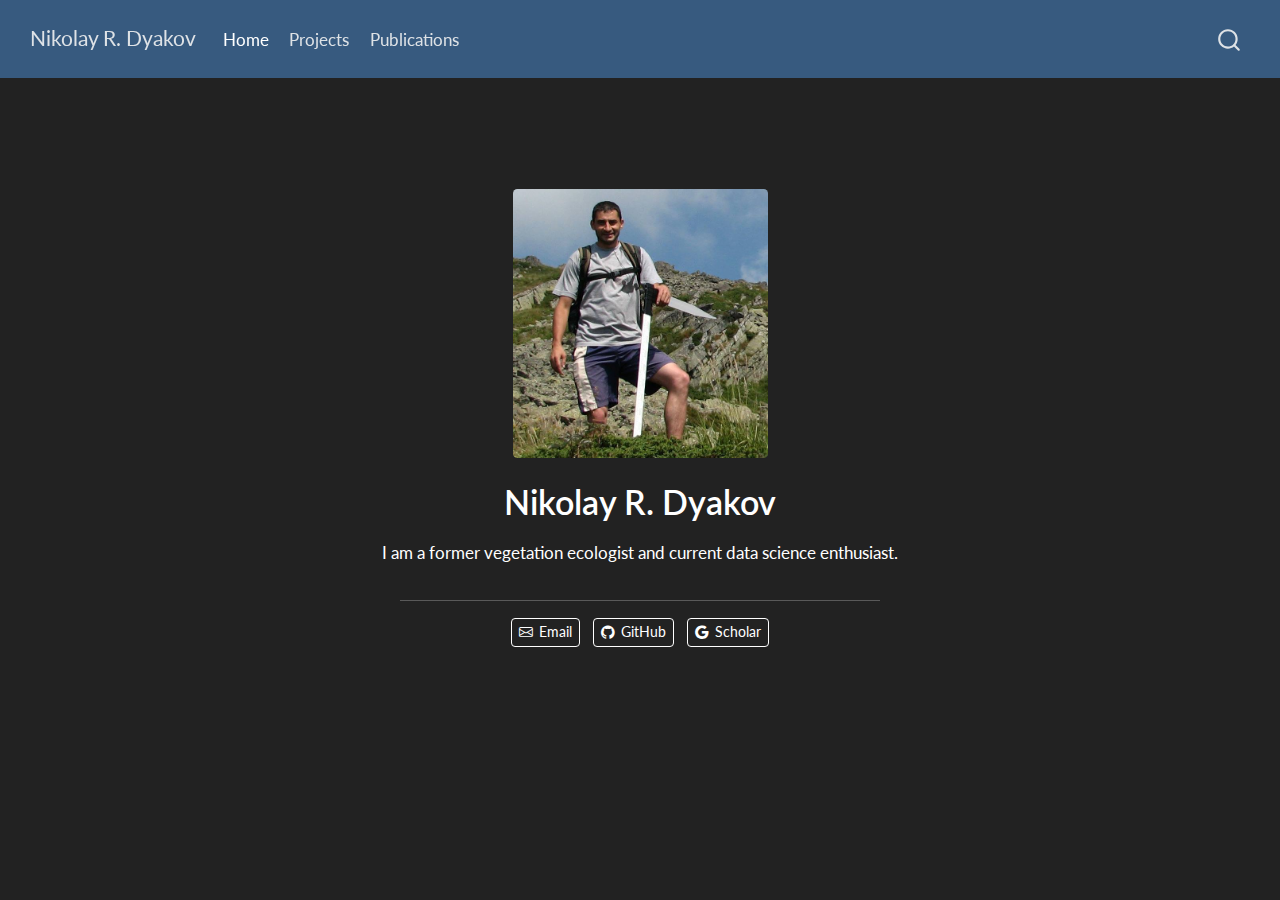
<file: docs/index.html>
<!DOCTYPE html>
<html xmlns="http://www.w3.org/1999/xhtml" lang="en" xml:lang="en"><head>

<meta charset="utf-8">
<meta name="generator" content="quarto-1.5.57">

<meta name="viewport" content="width=device-width, initial-scale=1.0, user-scalable=yes">


<title>Nikolay R. Dyakov</title>
<style>
code{white-space: pre-wrap;}
span.smallcaps{font-variant: small-caps;}
div.columns{display: flex; gap: min(4vw, 1.5em);}
div.column{flex: auto; overflow-x: auto;}
div.hanging-indent{margin-left: 1.5em; text-indent: -1.5em;}
ul.task-list{list-style: none;}
ul.task-list li input[type="checkbox"] {
  width: 0.8em;
  margin: 0 0.8em 0.2em -1em; /* quarto-specific, see https://github.com/quarto-dev/quarto-cli/issues/4556 */ 
  vertical-align: middle;
}
</style>


<script src="site_libs/quarto-nav/quarto-nav.js"></script>
<script src="site_libs/quarto-nav/headroom.min.js"></script>
<script src="site_libs/clipboard/clipboard.min.js"></script>
<script src="site_libs/quarto-search/autocomplete.umd.js"></script>
<script src="site_libs/quarto-search/fuse.min.js"></script>
<script src="site_libs/quarto-search/quarto-search.js"></script>
<meta name="quarto:offset" content="./">
<script src="site_libs/quarto-html/quarto.js"></script>
<script src="site_libs/quarto-html/popper.min.js"></script>
<script src="site_libs/quarto-html/tippy.umd.min.js"></script>
<link href="site_libs/quarto-html/tippy.css" rel="stylesheet">
<link href="site_libs/quarto-html/quarto-syntax-highlighting-dark.css" rel="stylesheet" id="quarto-text-highlighting-styles">
<script src="site_libs/bootstrap/bootstrap.min.js"></script>
<link href="site_libs/bootstrap/bootstrap-icons.css" rel="stylesheet">
<link href="site_libs/bootstrap/bootstrap.min.css" rel="stylesheet" id="quarto-bootstrap" data-mode="dark">
<script id="quarto-search-options" type="application/json">{
  "location": "navbar",
  "copy-button": false,
  "collapse-after": 3,
  "panel-placement": "end",
  "type": "overlay",
  "limit": 50,
  "keyboard-shortcut": [
    "f",
    "/",
    "s"
  ],
  "show-item-context": false,
  "language": {
    "search-no-results-text": "No results",
    "search-matching-documents-text": "matching documents",
    "search-copy-link-title": "Copy link to search",
    "search-hide-matches-text": "Hide additional matches",
    "search-more-match-text": "more match in this document",
    "search-more-matches-text": "more matches in this document",
    "search-clear-button-title": "Clear",
    "search-text-placeholder": "",
    "search-detached-cancel-button-title": "Cancel",
    "search-submit-button-title": "Submit",
    "search-label": "Search"
  }
}</script>


<link rel="stylesheet" href="styles.css">
</head>

<body class="nav-fixed fullcontent">

<div id="quarto-search-results"></div>
  <header id="quarto-header" class="headroom fixed-top">
    <nav class="navbar navbar-expand-lg " data-bs-theme="dark">
      <div class="navbar-container container-fluid">
      <div class="navbar-brand-container mx-auto">
    <a class="navbar-brand" href="./index.html">
    <span class="navbar-title">Nikolay R. Dyakov</span>
    </a>
  </div>
            <div id="quarto-search" class="" title="Search"></div>
          <button class="navbar-toggler" type="button" data-bs-toggle="collapse" data-bs-target="#navbarCollapse" aria-controls="navbarCollapse" role="menu" aria-expanded="false" aria-label="Toggle navigation" onclick="if (window.quartoToggleHeadroom) { window.quartoToggleHeadroom(); }">
  <span class="navbar-toggler-icon"></span>
</button>
          <div class="collapse navbar-collapse" id="navbarCollapse">
            <ul class="navbar-nav navbar-nav-scroll me-auto">
  <li class="nav-item">
    <a class="nav-link active" href="./index.html" aria-current="page"> 
<span class="menu-text">Home</span></a>
  </li>  
  <li class="nav-item">
    <a class="nav-link" href="./projects.html"> 
<span class="menu-text">Projects</span></a>
  </li>  
  <li class="nav-item">
    <a class="nav-link" href="./publications.html"> 
<span class="menu-text">Publications</span></a>
  </li>  
</ul>
          </div> <!-- /navcollapse -->
            <div class="quarto-navbar-tools">
</div>
      </div> <!-- /container-fluid -->
    </nav>
</header>
<!-- content -->
<div id="quarto-content" class="quarto-container page-columns page-rows-contents page-layout-article page-navbar">
<!-- sidebar -->
<!-- margin-sidebar -->
    
<!-- main -->
<main class="content" id="quarto-document-content">




<div class="quarto-about-jolla">
  <img src="nick_pic.jpg" class="about-image
  rounded " style="width: 15em;">
 <header id="title-block-header" class="quarto-title-block default">
<div class="quarto-title">
<h1 class="title">Nikolay R. Dyakov</h1>
</div>
<div class="quarto-title-meta">
  </div>
</header><div id="nick-heading">
<p>I am a former vegetation ecologist and current data science enthusiast.</p>
</div> 
  <hr class="about-sep">
   <div class="about-links">
  <a href="mailto:nickydyakov@gmail.com" class="about-link" rel="" target="">
    <i class="bi bi-envelope"></i>
     <span class="about-link-text">Email</span>
  </a>
  <a href="https://github.com/NickyDy" class="about-link" rel="" target="">
    <i class="bi bi-github"></i>
     <span class="about-link-text">GitHub</span>
  </a>
  <a href="https://scholar.google.bg/citations?user=baM9fDcAAAAJ&amp;hl=en" class="about-link" rel="" target="">
    <i class="bi bi-google"></i>
     <span class="about-link-text">Scholar</span>
  </a>
</div>
</div>





</main> <!-- /main -->
<script id="quarto-html-after-body" type="application/javascript">
window.document.addEventListener("DOMContentLoaded", function (event) {
  const toggleBodyColorMode = (bsSheetEl) => {
    const mode = bsSheetEl.getAttribute("data-mode");
    const bodyEl = window.document.querySelector("body");
    if (mode === "dark") {
      bodyEl.classList.add("quarto-dark");
      bodyEl.classList.remove("quarto-light");
    } else {
      bodyEl.classList.add("quarto-light");
      bodyEl.classList.remove("quarto-dark");
    }
  }
  const toggleBodyColorPrimary = () => {
    const bsSheetEl = window.document.querySelector("link#quarto-bootstrap");
    if (bsSheetEl) {
      toggleBodyColorMode(bsSheetEl);
    }
  }
  toggleBodyColorPrimary();  
  const isCodeAnnotation = (el) => {
    for (const clz of el.classList) {
      if (clz.startsWith('code-annotation-')) {                     
        return true;
      }
    }
    return false;
  }
  const onCopySuccess = function(e) {
    // button target
    const button = e.trigger;
    // don't keep focus
    button.blur();
    // flash "checked"
    button.classList.add('code-copy-button-checked');
    var currentTitle = button.getAttribute("title");
    button.setAttribute("title", "Copied!");
    let tooltip;
    if (window.bootstrap) {
      button.setAttribute("data-bs-toggle", "tooltip");
      button.setAttribute("data-bs-placement", "left");
      button.setAttribute("data-bs-title", "Copied!");
      tooltip = new bootstrap.Tooltip(button, 
        { trigger: "manual", 
          customClass: "code-copy-button-tooltip",
          offset: [0, -8]});
      tooltip.show();    
    }
    setTimeout(function() {
      if (tooltip) {
        tooltip.hide();
        button.removeAttribute("data-bs-title");
        button.removeAttribute("data-bs-toggle");
        button.removeAttribute("data-bs-placement");
      }
      button.setAttribute("title", currentTitle);
      button.classList.remove('code-copy-button-checked');
    }, 1000);
    // clear code selection
    e.clearSelection();
  }
  const getTextToCopy = function(trigger) {
      const codeEl = trigger.previousElementSibling.cloneNode(true);
      for (const childEl of codeEl.children) {
        if (isCodeAnnotation(childEl)) {
          childEl.remove();
        }
      }
      return codeEl.innerText;
  }
  const clipboard = new window.ClipboardJS('.code-copy-button:not([data-in-quarto-modal])', {
    text: getTextToCopy
  });
  clipboard.on('success', onCopySuccess);
  if (window.document.getElementById('quarto-embedded-source-code-modal')) {
    // For code content inside modals, clipBoardJS needs to be initialized with a container option
    // TODO: Check when it could be a function (https://github.com/zenorocha/clipboard.js/issues/860)
    const clipboardModal = new window.ClipboardJS('.code-copy-button[data-in-quarto-modal]', {
      text: getTextToCopy,
      container: window.document.getElementById('quarto-embedded-source-code-modal')
    });
    clipboardModal.on('success', onCopySuccess);
  }
    var localhostRegex = new RegExp(/^(?:http|https):\/\/localhost\:?[0-9]*\//);
    var mailtoRegex = new RegExp(/^mailto:/);
      var filterRegex = new RegExp('/' + window.location.host + '/');
    var isInternal = (href) => {
        return filterRegex.test(href) || localhostRegex.test(href) || mailtoRegex.test(href);
    }
    // Inspect non-navigation links and adorn them if external
 	var links = window.document.querySelectorAll('a[href]:not(.nav-link):not(.navbar-brand):not(.toc-action):not(.sidebar-link):not(.sidebar-item-toggle):not(.pagination-link):not(.no-external):not([aria-hidden]):not(.dropdown-item):not(.quarto-navigation-tool):not(.about-link)');
    for (var i=0; i<links.length; i++) {
      const link = links[i];
      if (!isInternal(link.href)) {
        // undo the damage that might have been done by quarto-nav.js in the case of
        // links that we want to consider external
        if (link.dataset.originalHref !== undefined) {
          link.href = link.dataset.originalHref;
        }
      }
    }
  function tippyHover(el, contentFn, onTriggerFn, onUntriggerFn) {
    const config = {
      allowHTML: true,
      maxWidth: 500,
      delay: 100,
      arrow: false,
      appendTo: function(el) {
          return el.parentElement;
      },
      interactive: true,
      interactiveBorder: 10,
      theme: 'quarto',
      placement: 'bottom-start',
    };
    if (contentFn) {
      config.content = contentFn;
    }
    if (onTriggerFn) {
      config.onTrigger = onTriggerFn;
    }
    if (onUntriggerFn) {
      config.onUntrigger = onUntriggerFn;
    }
    window.tippy(el, config); 
  }
  const noterefs = window.document.querySelectorAll('a[role="doc-noteref"]');
  for (var i=0; i<noterefs.length; i++) {
    const ref = noterefs[i];
    tippyHover(ref, function() {
      // use id or data attribute instead here
      let href = ref.getAttribute('data-footnote-href') || ref.getAttribute('href');
      try { href = new URL(href).hash; } catch {}
      const id = href.replace(/^#\/?/, "");
      const note = window.document.getElementById(id);
      if (note) {
        return note.innerHTML;
      } else {
        return "";
      }
    });
  }
  const xrefs = window.document.querySelectorAll('a.quarto-xref');
  const processXRef = (id, note) => {
    // Strip column container classes
    const stripColumnClz = (el) => {
      el.classList.remove("page-full", "page-columns");
      if (el.children) {
        for (const child of el.children) {
          stripColumnClz(child);
        }
      }
    }
    stripColumnClz(note)
    if (id === null || id.startsWith('sec-')) {
      // Special case sections, only their first couple elements
      const container = document.createElement("div");
      if (note.children && note.children.length > 2) {
        container.appendChild(note.children[0].cloneNode(true));
        for (let i = 1; i < note.children.length; i++) {
          const child = note.children[i];
          if (child.tagName === "P" && child.innerText === "") {
            continue;
          } else {
            container.appendChild(child.cloneNode(true));
            break;
          }
        }
        if (window.Quarto?.typesetMath) {
          window.Quarto.typesetMath(container);
        }
        return container.innerHTML
      } else {
        if (window.Quarto?.typesetMath) {
          window.Quarto.typesetMath(note);
        }
        return note.innerHTML;
      }
    } else {
      // Remove any anchor links if they are present
      const anchorLink = note.querySelector('a.anchorjs-link');
      if (anchorLink) {
        anchorLink.remove();
      }
      if (window.Quarto?.typesetMath) {
        window.Quarto.typesetMath(note);
      }
      // TODO in 1.5, we should make sure this works without a callout special case
      if (note.classList.contains("callout")) {
        return note.outerHTML;
      } else {
        return note.innerHTML;
      }
    }
  }
  for (var i=0; i<xrefs.length; i++) {
    const xref = xrefs[i];
    tippyHover(xref, undefined, function(instance) {
      instance.disable();
      let url = xref.getAttribute('href');
      let hash = undefined; 
      if (url.startsWith('#')) {
        hash = url;
      } else {
        try { hash = new URL(url).hash; } catch {}
      }
      if (hash) {
        const id = hash.replace(/^#\/?/, "");
        const note = window.document.getElementById(id);
        if (note !== null) {
          try {
            const html = processXRef(id, note.cloneNode(true));
            instance.setContent(html);
          } finally {
            instance.enable();
            instance.show();
          }
        } else {
          // See if we can fetch this
          fetch(url.split('#')[0])
          .then(res => res.text())
          .then(html => {
            const parser = new DOMParser();
            const htmlDoc = parser.parseFromString(html, "text/html");
            const note = htmlDoc.getElementById(id);
            if (note !== null) {
              const html = processXRef(id, note);
              instance.setContent(html);
            } 
          }).finally(() => {
            instance.enable();
            instance.show();
          });
        }
      } else {
        // See if we can fetch a full url (with no hash to target)
        // This is a special case and we should probably do some content thinning / targeting
        fetch(url)
        .then(res => res.text())
        .then(html => {
          const parser = new DOMParser();
          const htmlDoc = parser.parseFromString(html, "text/html");
          const note = htmlDoc.querySelector('main.content');
          if (note !== null) {
            // This should only happen for chapter cross references
            // (since there is no id in the URL)
            // remove the first header
            if (note.children.length > 0 && note.children[0].tagName === "HEADER") {
              note.children[0].remove();
            }
            const html = processXRef(null, note);
            instance.setContent(html);
          } 
        }).finally(() => {
          instance.enable();
          instance.show();
        });
      }
    }, function(instance) {
    });
  }
      let selectedAnnoteEl;
      const selectorForAnnotation = ( cell, annotation) => {
        let cellAttr = 'data-code-cell="' + cell + '"';
        let lineAttr = 'data-code-annotation="' +  annotation + '"';
        const selector = 'span[' + cellAttr + '][' + lineAttr + ']';
        return selector;
      }
      const selectCodeLines = (annoteEl) => {
        const doc = window.document;
        const targetCell = annoteEl.getAttribute("data-target-cell");
        const targetAnnotation = annoteEl.getAttribute("data-target-annotation");
        const annoteSpan = window.document.querySelector(selectorForAnnotation(targetCell, targetAnnotation));
        const lines = annoteSpan.getAttribute("data-code-lines").split(",");
        const lineIds = lines.map((line) => {
          return targetCell + "-" + line;
        })
        let top = null;
        let height = null;
        let parent = null;
        if (lineIds.length > 0) {
            //compute the position of the single el (top and bottom and make a div)
            const el = window.document.getElementById(lineIds[0]);
            top = el.offsetTop;
            height = el.offsetHeight;
            parent = el.parentElement.parentElement;
          if (lineIds.length > 1) {
            const lastEl = window.document.getElementById(lineIds[lineIds.length - 1]);
            const bottom = lastEl.offsetTop + lastEl.offsetHeight;
            height = bottom - top;
          }
          if (top !== null && height !== null && parent !== null) {
            // cook up a div (if necessary) and position it 
            let div = window.document.getElementById("code-annotation-line-highlight");
            if (div === null) {
              div = window.document.createElement("div");
              div.setAttribute("id", "code-annotation-line-highlight");
              div.style.position = 'absolute';
              parent.appendChild(div);
            }
            div.style.top = top - 2 + "px";
            div.style.height = height + 4 + "px";
            div.style.left = 0;
            let gutterDiv = window.document.getElementById("code-annotation-line-highlight-gutter");
            if (gutterDiv === null) {
              gutterDiv = window.document.createElement("div");
              gutterDiv.setAttribute("id", "code-annotation-line-highlight-gutter");
              gutterDiv.style.position = 'absolute';
              const codeCell = window.document.getElementById(targetCell);
              const gutter = codeCell.querySelector('.code-annotation-gutter');
              gutter.appendChild(gutterDiv);
            }
            gutterDiv.style.top = top - 2 + "px";
            gutterDiv.style.height = height + 4 + "px";
          }
          selectedAnnoteEl = annoteEl;
        }
      };
      const unselectCodeLines = () => {
        const elementsIds = ["code-annotation-line-highlight", "code-annotation-line-highlight-gutter"];
        elementsIds.forEach((elId) => {
          const div = window.document.getElementById(elId);
          if (div) {
            div.remove();
          }
        });
        selectedAnnoteEl = undefined;
      };
        // Handle positioning of the toggle
    window.addEventListener(
      "resize",
      throttle(() => {
        elRect = undefined;
        if (selectedAnnoteEl) {
          selectCodeLines(selectedAnnoteEl);
        }
      }, 10)
    );
    function throttle(fn, ms) {
    let throttle = false;
    let timer;
      return (...args) => {
        if(!throttle) { // first call gets through
            fn.apply(this, args);
            throttle = true;
        } else { // all the others get throttled
            if(timer) clearTimeout(timer); // cancel #2
            timer = setTimeout(() => {
              fn.apply(this, args);
              timer = throttle = false;
            }, ms);
        }
      };
    }
      // Attach click handler to the DT
      const annoteDls = window.document.querySelectorAll('dt[data-target-cell]');
      for (const annoteDlNode of annoteDls) {
        annoteDlNode.addEventListener('click', (event) => {
          const clickedEl = event.target;
          if (clickedEl !== selectedAnnoteEl) {
            unselectCodeLines();
            const activeEl = window.document.querySelector('dt[data-target-cell].code-annotation-active');
            if (activeEl) {
              activeEl.classList.remove('code-annotation-active');
            }
            selectCodeLines(clickedEl);
            clickedEl.classList.add('code-annotation-active');
          } else {
            // Unselect the line
            unselectCodeLines();
            clickedEl.classList.remove('code-annotation-active');
          }
        });
      }
  const findCites = (el) => {
    const parentEl = el.parentElement;
    if (parentEl) {
      const cites = parentEl.dataset.cites;
      if (cites) {
        return {
          el,
          cites: cites.split(' ')
        };
      } else {
        return findCites(el.parentElement)
      }
    } else {
      return undefined;
    }
  };
  var bibliorefs = window.document.querySelectorAll('a[role="doc-biblioref"]');
  for (var i=0; i<bibliorefs.length; i++) {
    const ref = bibliorefs[i];
    const citeInfo = findCites(ref);
    if (citeInfo) {
      tippyHover(citeInfo.el, function() {
        var popup = window.document.createElement('div');
        citeInfo.cites.forEach(function(cite) {
          var citeDiv = window.document.createElement('div');
          citeDiv.classList.add('hanging-indent');
          citeDiv.classList.add('csl-entry');
          var biblioDiv = window.document.getElementById('ref-' + cite);
          if (biblioDiv) {
            citeDiv.innerHTML = biblioDiv.innerHTML;
          }
          popup.appendChild(citeDiv);
        });
        return popup.innerHTML;
      });
    }
  }
});
</script>
</div> <!-- /content -->




</body></html>
</file>
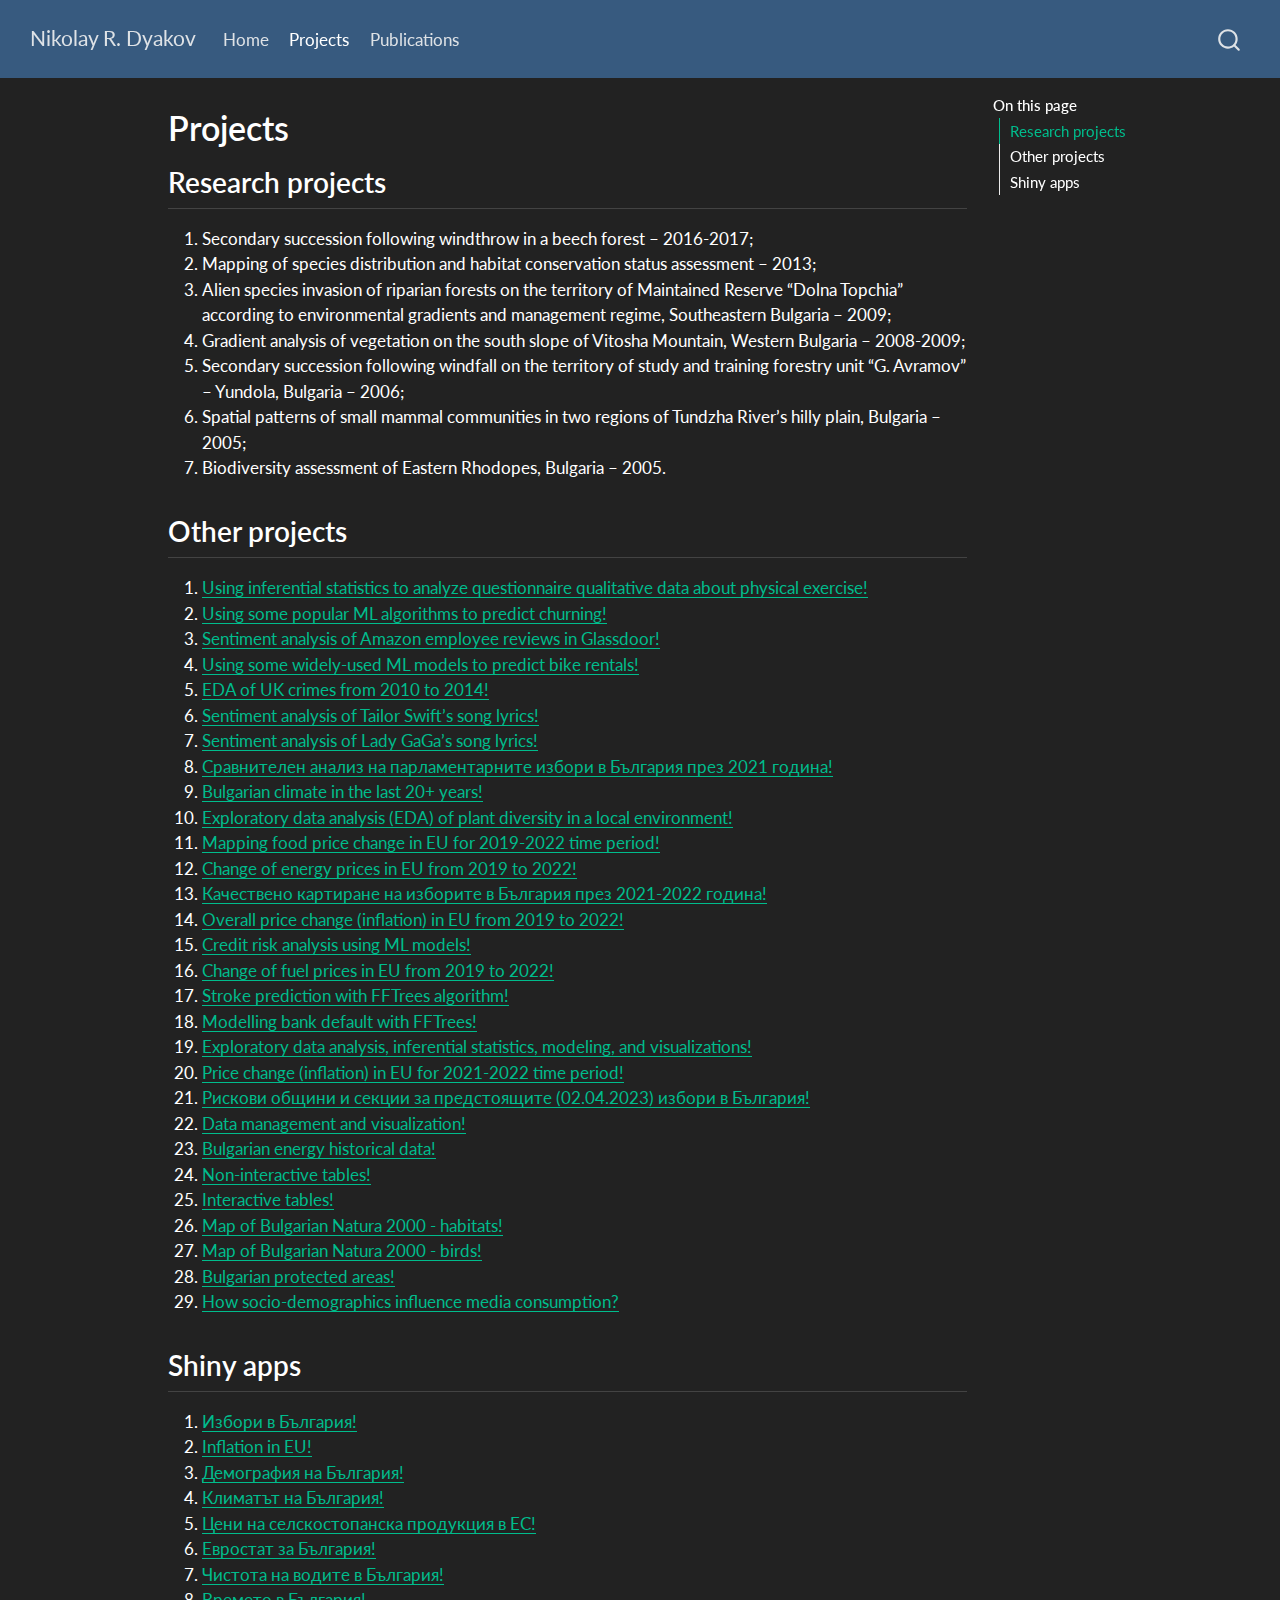
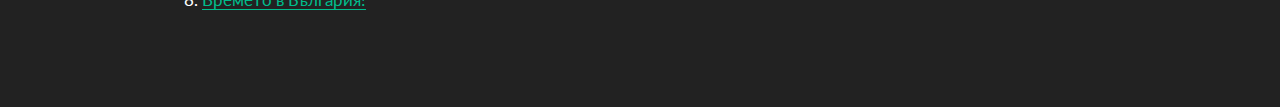
<file: docs/projects.html>
<!DOCTYPE html>
<html xmlns="http://www.w3.org/1999/xhtml" lang="en" xml:lang="en"><head>

<meta charset="utf-8">
<meta name="generator" content="quarto-1.5.57">

<meta name="viewport" content="width=device-width, initial-scale=1.0, user-scalable=yes">


<title>Projects – Nikolay R. Dyakov</title>
<style>
code{white-space: pre-wrap;}
span.smallcaps{font-variant: small-caps;}
div.columns{display: flex; gap: min(4vw, 1.5em);}
div.column{flex: auto; overflow-x: auto;}
div.hanging-indent{margin-left: 1.5em; text-indent: -1.5em;}
ul.task-list{list-style: none;}
ul.task-list li input[type="checkbox"] {
  width: 0.8em;
  margin: 0 0.8em 0.2em -1em; /* quarto-specific, see https://github.com/quarto-dev/quarto-cli/issues/4556 */ 
  vertical-align: middle;
}
</style>


<script src="site_libs/quarto-nav/quarto-nav.js"></script>
<script src="site_libs/quarto-nav/headroom.min.js"></script>
<script src="site_libs/clipboard/clipboard.min.js"></script>
<script src="site_libs/quarto-search/autocomplete.umd.js"></script>
<script src="site_libs/quarto-search/fuse.min.js"></script>
<script src="site_libs/quarto-search/quarto-search.js"></script>
<meta name="quarto:offset" content="./">
<script src="site_libs/quarto-html/quarto.js"></script>
<script src="site_libs/quarto-html/popper.min.js"></script>
<script src="site_libs/quarto-html/tippy.umd.min.js"></script>
<script src="site_libs/quarto-html/anchor.min.js"></script>
<link href="site_libs/quarto-html/tippy.css" rel="stylesheet">
<link href="site_libs/quarto-html/quarto-syntax-highlighting-dark.css" rel="stylesheet" id="quarto-text-highlighting-styles">
<script src="site_libs/bootstrap/bootstrap.min.js"></script>
<link href="site_libs/bootstrap/bootstrap-icons.css" rel="stylesheet">
<link href="site_libs/bootstrap/bootstrap.min.css" rel="stylesheet" id="quarto-bootstrap" data-mode="dark">
<script id="quarto-search-options" type="application/json">{
  "location": "navbar",
  "copy-button": false,
  "collapse-after": 3,
  "panel-placement": "end",
  "type": "overlay",
  "limit": 50,
  "keyboard-shortcut": [
    "f",
    "/",
    "s"
  ],
  "show-item-context": false,
  "language": {
    "search-no-results-text": "No results",
    "search-matching-documents-text": "matching documents",
    "search-copy-link-title": "Copy link to search",
    "search-hide-matches-text": "Hide additional matches",
    "search-more-match-text": "more match in this document",
    "search-more-matches-text": "more matches in this document",
    "search-clear-button-title": "Clear",
    "search-text-placeholder": "",
    "search-detached-cancel-button-title": "Cancel",
    "search-submit-button-title": "Submit",
    "search-label": "Search"
  }
}</script>


<link rel="stylesheet" href="styles.css">
</head>

<body class="nav-fixed">

<div id="quarto-search-results"></div>
  <header id="quarto-header" class="headroom fixed-top">
    <nav class="navbar navbar-expand-lg " data-bs-theme="dark">
      <div class="navbar-container container-fluid">
      <div class="navbar-brand-container mx-auto">
    <a class="navbar-brand" href="./index.html">
    <span class="navbar-title">Nikolay R. Dyakov</span>
    </a>
  </div>
            <div id="quarto-search" class="" title="Search"></div>
          <button class="navbar-toggler" type="button" data-bs-toggle="collapse" data-bs-target="#navbarCollapse" aria-controls="navbarCollapse" role="menu" aria-expanded="false" aria-label="Toggle navigation" onclick="if (window.quartoToggleHeadroom) { window.quartoToggleHeadroom(); }">
  <span class="navbar-toggler-icon"></span>
</button>
          <div class="collapse navbar-collapse" id="navbarCollapse">
            <ul class="navbar-nav navbar-nav-scroll me-auto">
  <li class="nav-item">
    <a class="nav-link" href="./index.html"> 
<span class="menu-text">Home</span></a>
  </li>  
  <li class="nav-item">
    <a class="nav-link active" href="./projects.html" aria-current="page"> 
<span class="menu-text">Projects</span></a>
  </li>  
  <li class="nav-item">
    <a class="nav-link" href="./publications.html"> 
<span class="menu-text">Publications</span></a>
  </li>  
</ul>
          </div> <!-- /navcollapse -->
            <div class="quarto-navbar-tools">
</div>
      </div> <!-- /container-fluid -->
    </nav>
</header>
<!-- content -->
<div id="quarto-content" class="quarto-container page-columns page-rows-contents page-layout-article page-navbar">
<!-- sidebar -->
<!-- margin-sidebar -->
    <div id="quarto-margin-sidebar" class="sidebar margin-sidebar">
        <nav id="TOC" role="doc-toc" class="toc-active">
    <h2 id="toc-title">On this page</h2>
   
  <ul>
  <li><a href="#research-projects" id="toc-research-projects" class="nav-link active" data-scroll-target="#research-projects">Research projects</a></li>
  <li><a href="#other-projects" id="toc-other-projects" class="nav-link" data-scroll-target="#other-projects">Other projects</a></li>
  <li><a href="#shiny-apps" id="toc-shiny-apps" class="nav-link" data-scroll-target="#shiny-apps">Shiny apps</a></li>
  </ul>
</nav>
    </div>
<!-- main -->
<main class="content" id="quarto-document-content">

<header id="title-block-header" class="quarto-title-block default">
<div class="quarto-title">
<h1 class="title">Projects</h1>
</div>



<div class="quarto-title-meta">

    
  
    
  </div>
  


</header>


<section id="research-projects" class="level2">
<h2 class="anchored" data-anchor-id="research-projects">Research projects</h2>
<ol type="1">
<li>Secondary succession following windthrow in a beech forest – 2016-2017;</li>
<li>Mapping of species distribution and habitat conservation status assessment – 2013;</li>
<li>Alien species invasion of riparian forests on the territory of Maintained Reserve “Dolna Topchia” according to environmental gradients and management regime, Southeastern Bulgaria – 2009;</li>
<li>Gradient analysis of vegetation on the south slope of Vitosha Mountain, Western Bulgaria – 2008-2009;</li>
<li>Secondary succession following windfall on the territory of study and training forestry unit “G. Avramov” – Yundola, Bulgaria – 2006;</li>
<li>Spatial patterns of small mammal communities in two regions of Tundzha River’s hilly plain, Bulgaria – 2005;</li>
<li>Biodiversity assessment of Eastern Rhodopes, Bulgaria – 2005.</li>
</ol>
</section>
<section id="other-projects" class="level2">
<h2 class="anchored" data-anchor-id="other-projects">Other projects</h2>
<ol type="1">
<li><a href="https://rpubs.com/NickD/928782">Using inferential statistics to analyze questionnaire qualitative data about physical exercise!</a></li>
<li><a href="https://rpubs.com/NickD/928815">Using some popular ML algorithms to predict churning!</a></li>
<li><a href="https://rpubs.com/NickD/932396">Sentiment analysis of Amazon employee reviews in Glassdoor!</a></li>
<li><a href="https://rpubs.com/NickD/934112">Using some widely-used ML models to predict bike rentals!</a></li>
<li><a href="https://rpubs.com/NickD/937609">EDA of UK crimes from 2010 to 2014!</a></li>
<li><a href="https://rpubs.com/NickD/940386">Sentiment analysis of Tailor Swift’s song lyrics!</a></li>
<li><a href="https://rpubs.com/NickD/946904">Sentiment analysis of Lady GaGa’s song lyrics!</a></li>
<li><a href="https://rpubs.com/NickD/947116">Сравнителен анализ на парламентарните избори в България през 2021 година!</a></li>
<li><a href="https://rpubs.com/NickD/964603">Bulgarian climate in the last 20+ years!</a></li>
<li><a href="https://rpubs.com/NickD/967182">Exploratory data analysis (EDA) of plant diversity in a local environment!</a></li>
<li><a href="https://rpubs.com/NickD/967638">Mapping food price change in EU for 2019-2022 time period!</a></li>
<li><a href="https://rpubs.com/NickD/967685">Change of energy prices in EU from 2019 to 2022!</a></li>
<li><a href="https://rpubs.com/NickD/967706">Качествено картиране на изборите в България през 2021-2022 година!</a></li>
<li><a href="https://rpubs.com/NickD/968139">Overall price change (inflation) in EU from 2019 to 2022!</a></li>
<li><a href="https://rpubs.com/NickD/968173">Credit risk analysis using ML models!</a></li>
<li><a href="https://rpubs.com/NickD/969069">Change of fuel prices in EU from 2019 to 2022!</a></li>
<li><a href="https://rpubs.com/NickD/971654">Stroke prediction with FFTrees algorithm!</a></li>
<li><a href="https://rpubs.com/NickD/972801">Modelling bank default with FFTrees!</a></li>
<li><a href="https://rpubs.com/NickD/976932">Exploratory data analysis, inferential statistics, modeling, and visualizations!</a></li>
<li><a href="https://rpubs.com/NickD/989685">Price change (inflation) in EU for 2021-2022 time period!</a></li>
<li><a href="https://rpubs.com/NickD/998537">Рискови общини и секции за предстоящите (02.04.2023) избори в България!</a></li>
<li><a href="https://rpubs.com/NickD/1026895">Data management and visualization!</a></li>
<li><a href="https://rpubs.com/NickD/1052261">Bulgarian energy historical data!</a></li>
<li><a href="https://rpubs.com/NickD/1072113">Non-interactive tables!</a></li>
<li><a href="https://rpubs.com/NickD/1072116">Interactive tables!</a></li>
<li><a href="https://rpubs.com/NickD/1074017">Map of Bulgarian Natura 2000 - habitats!</a></li>
<li><a href="https://rpubs.com/NickD/1074019">Map of Bulgarian Natura 2000 - birds!</a></li>
<li><a href="https://rpubs.com/NickD/1074280">Bulgarian protected areas!</a></li>
<li><a href="https://rpubs.com/NickD/1275431">How socio-demographics influence media consumption?</a></li>
</ol>
</section>
<section id="shiny-apps" class="level2">
<h2 class="anchored" data-anchor-id="shiny-apps">Shiny apps</h2>
<ol type="1">
<li><a href="https://nickydy.shinyapps.io/elections/">Избори в България!</a></li>
<li><a href="https://nickydy.shinyapps.io/inflation/">Inflation in EU!</a></li>
<li><a href="https://nickydy.shinyapps.io/demography/">Демография на България!</a></li>
<li><a href="https://nickydy.shinyapps.io/climate/">Климатът на България!</a></li>
<li><a href="https://ndapps.shinyapps.io/agri/">Цени на селскостопанска продукция в ЕС!</a></li>
<li><a href="https://nickydy.shinyapps.io/eurostat/">Евростат за България!</a></li>
<li><a href="https://ndapps.shinyapps.io/und_water/">Чистота на водите в България!</a></li>
<li><a href="https://ndapps.shinyapps.io/weather_bg/">Времето в България!</a></li>
</ol>


</section>

</main> <!-- /main -->
<script id="quarto-html-after-body" type="application/javascript">
window.document.addEventListener("DOMContentLoaded", function (event) {
  const toggleBodyColorMode = (bsSheetEl) => {
    const mode = bsSheetEl.getAttribute("data-mode");
    const bodyEl = window.document.querySelector("body");
    if (mode === "dark") {
      bodyEl.classList.add("quarto-dark");
      bodyEl.classList.remove("quarto-light");
    } else {
      bodyEl.classList.add("quarto-light");
      bodyEl.classList.remove("quarto-dark");
    }
  }
  const toggleBodyColorPrimary = () => {
    const bsSheetEl = window.document.querySelector("link#quarto-bootstrap");
    if (bsSheetEl) {
      toggleBodyColorMode(bsSheetEl);
    }
  }
  toggleBodyColorPrimary();  
  const icon = "";
  const anchorJS = new window.AnchorJS();
  anchorJS.options = {
    placement: 'right',
    icon: icon
  };
  anchorJS.add('.anchored');
  const isCodeAnnotation = (el) => {
    for (const clz of el.classList) {
      if (clz.startsWith('code-annotation-')) {                     
        return true;
      }
    }
    return false;
  }
  const onCopySuccess = function(e) {
    // button target
    const button = e.trigger;
    // don't keep focus
    button.blur();
    // flash "checked"
    button.classList.add('code-copy-button-checked');
    var currentTitle = button.getAttribute("title");
    button.setAttribute("title", "Copied!");
    let tooltip;
    if (window.bootstrap) {
      button.setAttribute("data-bs-toggle", "tooltip");
      button.setAttribute("data-bs-placement", "left");
      button.setAttribute("data-bs-title", "Copied!");
      tooltip = new bootstrap.Tooltip(button, 
        { trigger: "manual", 
          customClass: "code-copy-button-tooltip",
          offset: [0, -8]});
      tooltip.show();    
    }
    setTimeout(function() {
      if (tooltip) {
        tooltip.hide();
        button.removeAttribute("data-bs-title");
        button.removeAttribute("data-bs-toggle");
        button.removeAttribute("data-bs-placement");
      }
      button.setAttribute("title", currentTitle);
      button.classList.remove('code-copy-button-checked');
    }, 1000);
    // clear code selection
    e.clearSelection();
  }
  const getTextToCopy = function(trigger) {
      const codeEl = trigger.previousElementSibling.cloneNode(true);
      for (const childEl of codeEl.children) {
        if (isCodeAnnotation(childEl)) {
          childEl.remove();
        }
      }
      return codeEl.innerText;
  }
  const clipboard = new window.ClipboardJS('.code-copy-button:not([data-in-quarto-modal])', {
    text: getTextToCopy
  });
  clipboard.on('success', onCopySuccess);
  if (window.document.getElementById('quarto-embedded-source-code-modal')) {
    // For code content inside modals, clipBoardJS needs to be initialized with a container option
    // TODO: Check when it could be a function (https://github.com/zenorocha/clipboard.js/issues/860)
    const clipboardModal = new window.ClipboardJS('.code-copy-button[data-in-quarto-modal]', {
      text: getTextToCopy,
      container: window.document.getElementById('quarto-embedded-source-code-modal')
    });
    clipboardModal.on('success', onCopySuccess);
  }
    var localhostRegex = new RegExp(/^(?:http|https):\/\/localhost\:?[0-9]*\//);
    var mailtoRegex = new RegExp(/^mailto:/);
      var filterRegex = new RegExp('/' + window.location.host + '/');
    var isInternal = (href) => {
        return filterRegex.test(href) || localhostRegex.test(href) || mailtoRegex.test(href);
    }
    // Inspect non-navigation links and adorn them if external
 	var links = window.document.querySelectorAll('a[href]:not(.nav-link):not(.navbar-brand):not(.toc-action):not(.sidebar-link):not(.sidebar-item-toggle):not(.pagination-link):not(.no-external):not([aria-hidden]):not(.dropdown-item):not(.quarto-navigation-tool):not(.about-link)');
    for (var i=0; i<links.length; i++) {
      const link = links[i];
      if (!isInternal(link.href)) {
        // undo the damage that might have been done by quarto-nav.js in the case of
        // links that we want to consider external
        if (link.dataset.originalHref !== undefined) {
          link.href = link.dataset.originalHref;
        }
      }
    }
  function tippyHover(el, contentFn, onTriggerFn, onUntriggerFn) {
    const config = {
      allowHTML: true,
      maxWidth: 500,
      delay: 100,
      arrow: false,
      appendTo: function(el) {
          return el.parentElement;
      },
      interactive: true,
      interactiveBorder: 10,
      theme: 'quarto',
      placement: 'bottom-start',
    };
    if (contentFn) {
      config.content = contentFn;
    }
    if (onTriggerFn) {
      config.onTrigger = onTriggerFn;
    }
    if (onUntriggerFn) {
      config.onUntrigger = onUntriggerFn;
    }
    window.tippy(el, config); 
  }
  const noterefs = window.document.querySelectorAll('a[role="doc-noteref"]');
  for (var i=0; i<noterefs.length; i++) {
    const ref = noterefs[i];
    tippyHover(ref, function() {
      // use id or data attribute instead here
      let href = ref.getAttribute('data-footnote-href') || ref.getAttribute('href');
      try { href = new URL(href).hash; } catch {}
      const id = href.replace(/^#\/?/, "");
      const note = window.document.getElementById(id);
      if (note) {
        return note.innerHTML;
      } else {
        return "";
      }
    });
  }
  const xrefs = window.document.querySelectorAll('a.quarto-xref');
  const processXRef = (id, note) => {
    // Strip column container classes
    const stripColumnClz = (el) => {
      el.classList.remove("page-full", "page-columns");
      if (el.children) {
        for (const child of el.children) {
          stripColumnClz(child);
        }
      }
    }
    stripColumnClz(note)
    if (id === null || id.startsWith('sec-')) {
      // Special case sections, only their first couple elements
      const container = document.createElement("div");
      if (note.children && note.children.length > 2) {
        container.appendChild(note.children[0].cloneNode(true));
        for (let i = 1; i < note.children.length; i++) {
          const child = note.children[i];
          if (child.tagName === "P" && child.innerText === "") {
            continue;
          } else {
            container.appendChild(child.cloneNode(true));
            break;
          }
        }
        if (window.Quarto?.typesetMath) {
          window.Quarto.typesetMath(container);
        }
        return container.innerHTML
      } else {
        if (window.Quarto?.typesetMath) {
          window.Quarto.typesetMath(note);
        }
        return note.innerHTML;
      }
    } else {
      // Remove any anchor links if they are present
      const anchorLink = note.querySelector('a.anchorjs-link');
      if (anchorLink) {
        anchorLink.remove();
      }
      if (window.Quarto?.typesetMath) {
        window.Quarto.typesetMath(note);
      }
      // TODO in 1.5, we should make sure this works without a callout special case
      if (note.classList.contains("callout")) {
        return note.outerHTML;
      } else {
        return note.innerHTML;
      }
    }
  }
  for (var i=0; i<xrefs.length; i++) {
    const xref = xrefs[i];
    tippyHover(xref, undefined, function(instance) {
      instance.disable();
      let url = xref.getAttribute('href');
      let hash = undefined; 
      if (url.startsWith('#')) {
        hash = url;
      } else {
        try { hash = new URL(url).hash; } catch {}
      }
      if (hash) {
        const id = hash.replace(/^#\/?/, "");
        const note = window.document.getElementById(id);
        if (note !== null) {
          try {
            const html = processXRef(id, note.cloneNode(true));
            instance.setContent(html);
          } finally {
            instance.enable();
            instance.show();
          }
        } else {
          // See if we can fetch this
          fetch(url.split('#')[0])
          .then(res => res.text())
          .then(html => {
            const parser = new DOMParser();
            const htmlDoc = parser.parseFromString(html, "text/html");
            const note = htmlDoc.getElementById(id);
            if (note !== null) {
              const html = processXRef(id, note);
              instance.setContent(html);
            } 
          }).finally(() => {
            instance.enable();
            instance.show();
          });
        }
      } else {
        // See if we can fetch a full url (with no hash to target)
        // This is a special case and we should probably do some content thinning / targeting
        fetch(url)
        .then(res => res.text())
        .then(html => {
          const parser = new DOMParser();
          const htmlDoc = parser.parseFromString(html, "text/html");
          const note = htmlDoc.querySelector('main.content');
          if (note !== null) {
            // This should only happen for chapter cross references
            // (since there is no id in the URL)
            // remove the first header
            if (note.children.length > 0 && note.children[0].tagName === "HEADER") {
              note.children[0].remove();
            }
            const html = processXRef(null, note);
            instance.setContent(html);
          } 
        }).finally(() => {
          instance.enable();
          instance.show();
        });
      }
    }, function(instance) {
    });
  }
      let selectedAnnoteEl;
      const selectorForAnnotation = ( cell, annotation) => {
        let cellAttr = 'data-code-cell="' + cell + '"';
        let lineAttr = 'data-code-annotation="' +  annotation + '"';
        const selector = 'span[' + cellAttr + '][' + lineAttr + ']';
        return selector;
      }
      const selectCodeLines = (annoteEl) => {
        const doc = window.document;
        const targetCell = annoteEl.getAttribute("data-target-cell");
        const targetAnnotation = annoteEl.getAttribute("data-target-annotation");
        const annoteSpan = window.document.querySelector(selectorForAnnotation(targetCell, targetAnnotation));
        const lines = annoteSpan.getAttribute("data-code-lines").split(",");
        const lineIds = lines.map((line) => {
          return targetCell + "-" + line;
        })
        let top = null;
        let height = null;
        let parent = null;
        if (lineIds.length > 0) {
            //compute the position of the single el (top and bottom and make a div)
            const el = window.document.getElementById(lineIds[0]);
            top = el.offsetTop;
            height = el.offsetHeight;
            parent = el.parentElement.parentElement;
          if (lineIds.length > 1) {
            const lastEl = window.document.getElementById(lineIds[lineIds.length - 1]);
            const bottom = lastEl.offsetTop + lastEl.offsetHeight;
            height = bottom - top;
          }
          if (top !== null && height !== null && parent !== null) {
            // cook up a div (if necessary) and position it 
            let div = window.document.getElementById("code-annotation-line-highlight");
            if (div === null) {
              div = window.document.createElement("div");
              div.setAttribute("id", "code-annotation-line-highlight");
              div.style.position = 'absolute';
              parent.appendChild(div);
            }
            div.style.top = top - 2 + "px";
            div.style.height = height + 4 + "px";
            div.style.left = 0;
            let gutterDiv = window.document.getElementById("code-annotation-line-highlight-gutter");
            if (gutterDiv === null) {
              gutterDiv = window.document.createElement("div");
              gutterDiv.setAttribute("id", "code-annotation-line-highlight-gutter");
              gutterDiv.style.position = 'absolute';
              const codeCell = window.document.getElementById(targetCell);
              const gutter = codeCell.querySelector('.code-annotation-gutter');
              gutter.appendChild(gutterDiv);
            }
            gutterDiv.style.top = top - 2 + "px";
            gutterDiv.style.height = height + 4 + "px";
          }
          selectedAnnoteEl = annoteEl;
        }
      };
      const unselectCodeLines = () => {
        const elementsIds = ["code-annotation-line-highlight", "code-annotation-line-highlight-gutter"];
        elementsIds.forEach((elId) => {
          const div = window.document.getElementById(elId);
          if (div) {
            div.remove();
          }
        });
        selectedAnnoteEl = undefined;
      };
        // Handle positioning of the toggle
    window.addEventListener(
      "resize",
      throttle(() => {
        elRect = undefined;
        if (selectedAnnoteEl) {
          selectCodeLines(selectedAnnoteEl);
        }
      }, 10)
    );
    function throttle(fn, ms) {
    let throttle = false;
    let timer;
      return (...args) => {
        if(!throttle) { // first call gets through
            fn.apply(this, args);
            throttle = true;
        } else { // all the others get throttled
            if(timer) clearTimeout(timer); // cancel #2
            timer = setTimeout(() => {
              fn.apply(this, args);
              timer = throttle = false;
            }, ms);
        }
      };
    }
      // Attach click handler to the DT
      const annoteDls = window.document.querySelectorAll('dt[data-target-cell]');
      for (const annoteDlNode of annoteDls) {
        annoteDlNode.addEventListener('click', (event) => {
          const clickedEl = event.target;
          if (clickedEl !== selectedAnnoteEl) {
            unselectCodeLines();
            const activeEl = window.document.querySelector('dt[data-target-cell].code-annotation-active');
            if (activeEl) {
              activeEl.classList.remove('code-annotation-active');
            }
            selectCodeLines(clickedEl);
            clickedEl.classList.add('code-annotation-active');
          } else {
            // Unselect the line
            unselectCodeLines();
            clickedEl.classList.remove('code-annotation-active');
          }
        });
      }
  const findCites = (el) => {
    const parentEl = el.parentElement;
    if (parentEl) {
      const cites = parentEl.dataset.cites;
      if (cites) {
        return {
          el,
          cites: cites.split(' ')
        };
      } else {
        return findCites(el.parentElement)
      }
    } else {
      return undefined;
    }
  };
  var bibliorefs = window.document.querySelectorAll('a[role="doc-biblioref"]');
  for (var i=0; i<bibliorefs.length; i++) {
    const ref = bibliorefs[i];
    const citeInfo = findCites(ref);
    if (citeInfo) {
      tippyHover(citeInfo.el, function() {
        var popup = window.document.createElement('div');
        citeInfo.cites.forEach(function(cite) {
          var citeDiv = window.document.createElement('div');
          citeDiv.classList.add('hanging-indent');
          citeDiv.classList.add('csl-entry');
          var biblioDiv = window.document.getElementById('ref-' + cite);
          if (biblioDiv) {
            citeDiv.innerHTML = biblioDiv.innerHTML;
          }
          popup.appendChild(citeDiv);
        });
        return popup.innerHTML;
      });
    }
  }
});
</script>
</div> <!-- /content -->




</body></html>
</file>
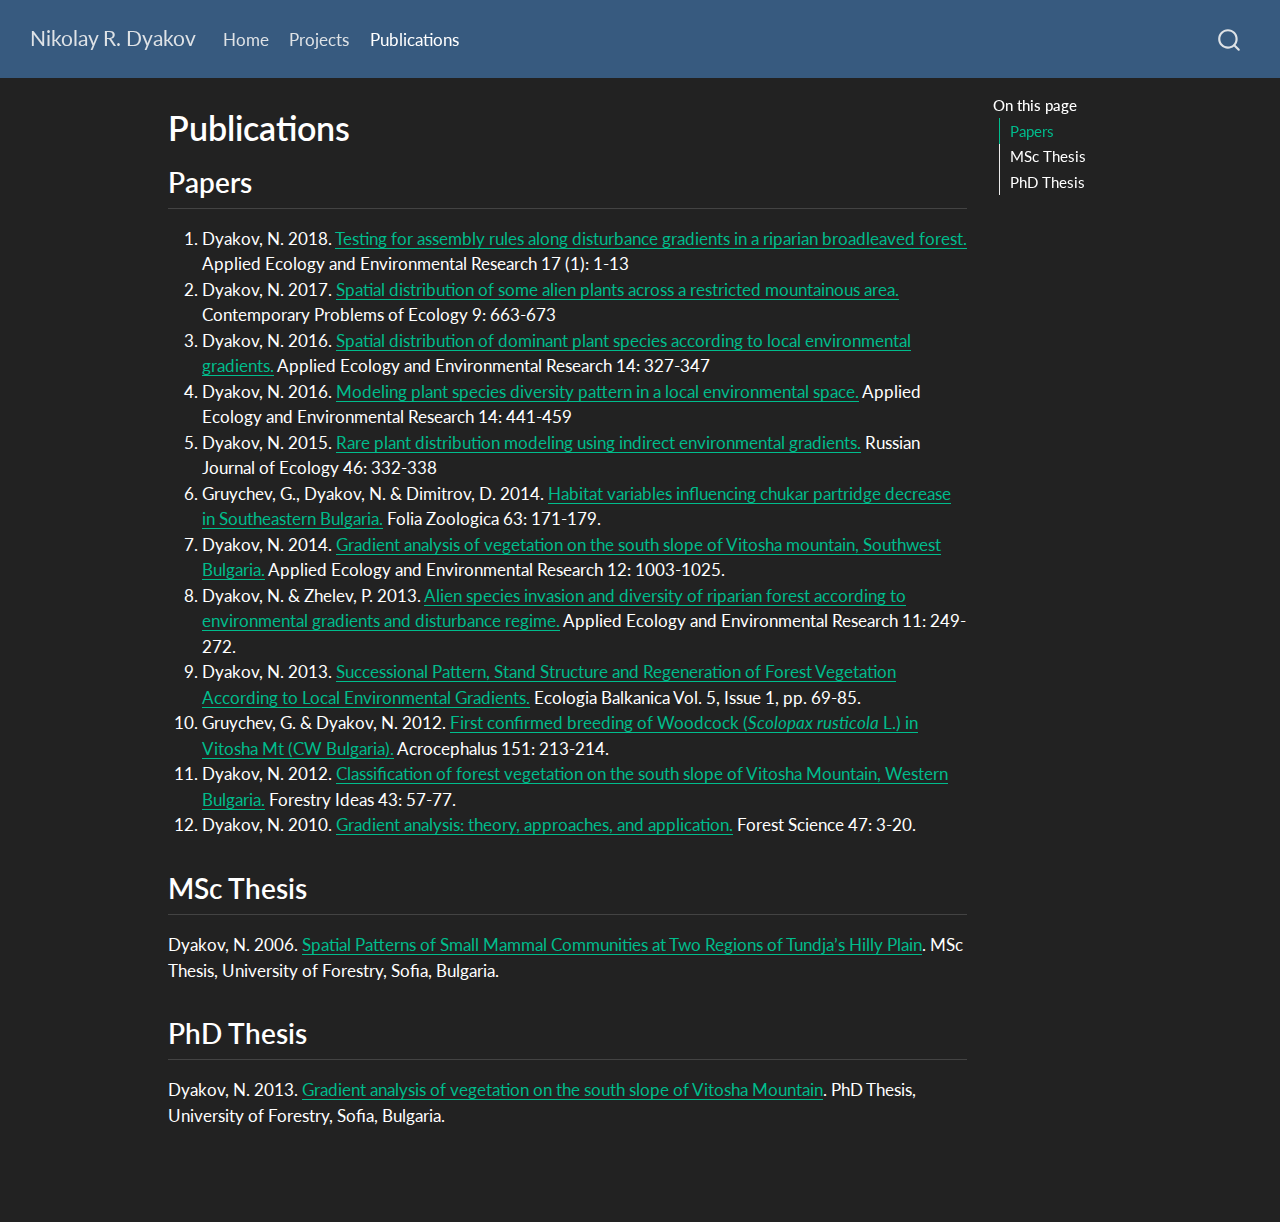
<file: docs/publications.html>
<!DOCTYPE html>
<html xmlns="http://www.w3.org/1999/xhtml" lang="en" xml:lang="en"><head>

<meta charset="utf-8">
<meta name="generator" content="quarto-1.5.57">

<meta name="viewport" content="width=device-width, initial-scale=1.0, user-scalable=yes">


<title>Publications – Nikolay R. Dyakov</title>
<style>
code{white-space: pre-wrap;}
span.smallcaps{font-variant: small-caps;}
div.columns{display: flex; gap: min(4vw, 1.5em);}
div.column{flex: auto; overflow-x: auto;}
div.hanging-indent{margin-left: 1.5em; text-indent: -1.5em;}
ul.task-list{list-style: none;}
ul.task-list li input[type="checkbox"] {
  width: 0.8em;
  margin: 0 0.8em 0.2em -1em; /* quarto-specific, see https://github.com/quarto-dev/quarto-cli/issues/4556 */ 
  vertical-align: middle;
}
</style>


<script src="site_libs/quarto-nav/quarto-nav.js"></script>
<script src="site_libs/quarto-nav/headroom.min.js"></script>
<script src="site_libs/clipboard/clipboard.min.js"></script>
<script src="site_libs/quarto-search/autocomplete.umd.js"></script>
<script src="site_libs/quarto-search/fuse.min.js"></script>
<script src="site_libs/quarto-search/quarto-search.js"></script>
<meta name="quarto:offset" content="./">
<script src="site_libs/quarto-html/quarto.js"></script>
<script src="site_libs/quarto-html/popper.min.js"></script>
<script src="site_libs/quarto-html/tippy.umd.min.js"></script>
<script src="site_libs/quarto-html/anchor.min.js"></script>
<link href="site_libs/quarto-html/tippy.css" rel="stylesheet">
<link href="site_libs/quarto-html/quarto-syntax-highlighting-dark.css" rel="stylesheet" id="quarto-text-highlighting-styles">
<script src="site_libs/bootstrap/bootstrap.min.js"></script>
<link href="site_libs/bootstrap/bootstrap-icons.css" rel="stylesheet">
<link href="site_libs/bootstrap/bootstrap.min.css" rel="stylesheet" id="quarto-bootstrap" data-mode="dark">
<script id="quarto-search-options" type="application/json">{
  "location": "navbar",
  "copy-button": false,
  "collapse-after": 3,
  "panel-placement": "end",
  "type": "overlay",
  "limit": 50,
  "keyboard-shortcut": [
    "f",
    "/",
    "s"
  ],
  "show-item-context": false,
  "language": {
    "search-no-results-text": "No results",
    "search-matching-documents-text": "matching documents",
    "search-copy-link-title": "Copy link to search",
    "search-hide-matches-text": "Hide additional matches",
    "search-more-match-text": "more match in this document",
    "search-more-matches-text": "more matches in this document",
    "search-clear-button-title": "Clear",
    "search-text-placeholder": "",
    "search-detached-cancel-button-title": "Cancel",
    "search-submit-button-title": "Submit",
    "search-label": "Search"
  }
}</script>


<link rel="stylesheet" href="styles.css">
</head>

<body class="nav-fixed">

<div id="quarto-search-results"></div>
  <header id="quarto-header" class="headroom fixed-top">
    <nav class="navbar navbar-expand-lg " data-bs-theme="dark">
      <div class="navbar-container container-fluid">
      <div class="navbar-brand-container mx-auto">
    <a class="navbar-brand" href="./index.html">
    <span class="navbar-title">Nikolay R. Dyakov</span>
    </a>
  </div>
            <div id="quarto-search" class="" title="Search"></div>
          <button class="navbar-toggler" type="button" data-bs-toggle="collapse" data-bs-target="#navbarCollapse" aria-controls="navbarCollapse" role="menu" aria-expanded="false" aria-label="Toggle navigation" onclick="if (window.quartoToggleHeadroom) { window.quartoToggleHeadroom(); }">
  <span class="navbar-toggler-icon"></span>
</button>
          <div class="collapse navbar-collapse" id="navbarCollapse">
            <ul class="navbar-nav navbar-nav-scroll me-auto">
  <li class="nav-item">
    <a class="nav-link" href="./index.html"> 
<span class="menu-text">Home</span></a>
  </li>  
  <li class="nav-item">
    <a class="nav-link" href="./projects.html"> 
<span class="menu-text">Projects</span></a>
  </li>  
  <li class="nav-item">
    <a class="nav-link active" href="./publications.html" aria-current="page"> 
<span class="menu-text">Publications</span></a>
  </li>  
</ul>
          </div> <!-- /navcollapse -->
            <div class="quarto-navbar-tools">
</div>
      </div> <!-- /container-fluid -->
    </nav>
</header>
<!-- content -->
<div id="quarto-content" class="quarto-container page-columns page-rows-contents page-layout-article page-navbar">
<!-- sidebar -->
<!-- margin-sidebar -->
    <div id="quarto-margin-sidebar" class="sidebar margin-sidebar">
        <nav id="TOC" role="doc-toc" class="toc-active">
    <h2 id="toc-title">On this page</h2>
   
  <ul>
  <li><a href="#papers" id="toc-papers" class="nav-link active" data-scroll-target="#papers">Papers</a></li>
  <li><a href="#msc-thesis" id="toc-msc-thesis" class="nav-link" data-scroll-target="#msc-thesis">MSc Thesis</a></li>
  <li><a href="#phd-thesis" id="toc-phd-thesis" class="nav-link" data-scroll-target="#phd-thesis">PhD Thesis</a></li>
  </ul>
</nav>
    </div>
<!-- main -->
<main class="content" id="quarto-document-content">

<header id="title-block-header" class="quarto-title-block default">
<div class="quarto-title">
<h1 class="title">Publications</h1>
</div>



<div class="quarto-title-meta">

    
  
    
  </div>
  


</header>


<section id="papers" class="level2">
<h2 class="anchored" data-anchor-id="papers">Papers</h2>
<ol type="1">
<li>Dyakov, N. 2018. <a href="https://www.researchgate.net/publication/329876768_Testing_for_assembly_rules_along_disturbance_gradients_in_a_riparian_broadleaved_forest">Testing for assembly rules along disturbance gradients in a riparian broadleaved forest.</a> Applied Ecology and Environmental Research 17 (1): 1-13</li>
<li>Dyakov, N. 2017. <a href="https://www.researchgate.net/publication/312291466_Spatial_distribution_of_some_alien_plants_across_a_restricted_mountainous_area">Spatial distribution of some alien plants across a restricted mountainous area.</a> Contemporary Problems of Ecology 9: 663-673</li>
<li>Dyakov, N. 2016. <a href="https://www.researchgate.net/publication/292538743_Spatial_distribution_of_dominant_plants_species_according_to_local_environmental_gradients">Spatial distribution of dominant plant species according to local environmental gradients.</a> Applied Ecology and Environmental Research 14: 327-347</li>
<li>Dyakov, N. 2016. <a href="https://www.researchgate.net/publication/308777373_Modelling_plant_species_diversity_pattern_in_a_local_environmental_space">Modeling plant species diversity pattern in a local environmental space.</a>&nbsp;Applied Ecology and Environmental Research 14: 441-459</li>
<li>Dyakov, N. 2015. <a href="https://www.researchgate.net/publication/282275518_Rare_plant_distribution_modeling_using_indirect_environmental_gradients">Rare plant distribution modeling using indirect environmental gradients.</a> Russian Journal of Ecology 46: 332-338</li>
<li>Gruychev, G., Dyakov, N. &amp; Dimitrov, D. 2014. <a href="https://www.researchgate.net/publication/269267111_Habitat_variables_influencing_chukar_partridge_decrease_in_Southeastern_Bulgaria">Habitat variables influencing chukar partridge&nbsp;decrease in Southeastern Bulgaria.</a> Folia Zoologica 63: 171-179.</li>
<li>Dyakov, N. 2014. <a href="https://www.researchgate.net/publication/276230539_Gradient_analysis_of_vegetation_on_the_south_slope_of_Vitosha_Mountain_Southwest_Bulgaria">Gradient analysis of vegetation on the south slope of Vitosha mountain, Southwest Bulgaria.</a>&nbsp;Applied Ecology and Environmental Research&nbsp;12: 1003-1025.</li>
<li>Dyakov, N. &amp; Zhelev, P. 2013. <a href="https://www.researchgate.net/publication/322798215_Alien_species_invasion_and_diversity_of_riparian_forest_according_to_environmental_gradients_and_disturbance_regime">Alien species invasion and diversity of riparian forest according to environmental gradients and disturbance regime.</a> Applied Ecology and Environmental Research 11: 249-272.</li>
<li>Dyakov, N. 2013. <a href="https://www.researchgate.net/publication/281430079_Successional_Pattern_Stand_Structure_and_Regeneration_of_Forest_Vegetation_According_to_Local_Environmental_Gradients">Successional Pattern, Stand Structure and Regeneration of Forest Vegetation According to Local Environmental Gradients.</a> Ecologia Balkanica Vol. 5, Issue 1, pp.&nbsp;69-85.</li>
<li>Gruychev, G. &amp; Dyakov, N. 2012. <a href="https://www.researchgate.net/publication/268211512_First_confirmed_breeding_of_Woodcock_Scolopax_rusticola_in_Vitosha_Mountain_CW_Bulgaria">First confirmed breeding of Woodcock (<em>Scolopax rusticola</em> L.) in Vitosha Mt (CW Bulgaria).</a> Acrocephalus 151: 213-214.</li>
<li>Dyakov, N. 2012. <a href="https://www.researchgate.net/publication/281429971_CLASSIFICATION_OF_FOREST_VEGETATION_ON_THE_SOUTH_SLOPE_OF_VITOSHA_MOUNTAIN_WESTERN_BULGARIA">Classification of forest vegetation on the south slope of Vitosha Mountain, Western Bulgaria.</a> Forestry Ideas 43: 57-77.</li>
<li>Dyakov, N. 2010. <a href="https://www.researchgate.net/publication/281430226_GRADIENT_ANALYSIS_THEORY_APPROACHES_AND_APPLICATION">Gradient analysis: theory, approaches, and application.</a> Forest Science 47: 3-20.</li>
</ol>
</section>
<section id="msc-thesis" class="level2">
<h2 class="anchored" data-anchor-id="msc-thesis">MSc Thesis</h2>
<p>Dyakov, N. 2006. <a href="https://www.researchgate.net/publication/336994486_SPATIAL_PATTERN_AND_DYNAMICS_OF_SMALL_MAMMAL_COMMUNITIES_IN_TWO_REGIONS_OF_TUNDZHA_RIVER'S_HILLY_PLAIN">Spatial Patterns of Small Mammal Communities at Two Regions of Tundja’s Hilly Plain</a>. MSc Thesis, University of Forestry, Sofia, Bulgaria.</p>
</section>
<section id="phd-thesis" class="level2">
<h2 class="anchored" data-anchor-id="phd-thesis">PhD Thesis</h2>
<p>Dyakov, N. 2013. <a href="https://www.researchgate.net/publication/348778993_Gradient_analysis_of_vegetation_on_the_south_slope_of_Vitosha_Mountain">Gradient analysis of vegetation on the south slope of Vitosha Mountain</a>. PhD Thesis, University of Forestry, Sofia, Bulgaria.</p>


</section>

</main> <!-- /main -->
<script id="quarto-html-after-body" type="application/javascript">
window.document.addEventListener("DOMContentLoaded", function (event) {
  const toggleBodyColorMode = (bsSheetEl) => {
    const mode = bsSheetEl.getAttribute("data-mode");
    const bodyEl = window.document.querySelector("body");
    if (mode === "dark") {
      bodyEl.classList.add("quarto-dark");
      bodyEl.classList.remove("quarto-light");
    } else {
      bodyEl.classList.add("quarto-light");
      bodyEl.classList.remove("quarto-dark");
    }
  }
  const toggleBodyColorPrimary = () => {
    const bsSheetEl = window.document.querySelector("link#quarto-bootstrap");
    if (bsSheetEl) {
      toggleBodyColorMode(bsSheetEl);
    }
  }
  toggleBodyColorPrimary();  
  const icon = "";
  const anchorJS = new window.AnchorJS();
  anchorJS.options = {
    placement: 'right',
    icon: icon
  };
  anchorJS.add('.anchored');
  const isCodeAnnotation = (el) => {
    for (const clz of el.classList) {
      if (clz.startsWith('code-annotation-')) {                     
        return true;
      }
    }
    return false;
  }
  const onCopySuccess = function(e) {
    // button target
    const button = e.trigger;
    // don't keep focus
    button.blur();
    // flash "checked"
    button.classList.add('code-copy-button-checked');
    var currentTitle = button.getAttribute("title");
    button.setAttribute("title", "Copied!");
    let tooltip;
    if (window.bootstrap) {
      button.setAttribute("data-bs-toggle", "tooltip");
      button.setAttribute("data-bs-placement", "left");
      button.setAttribute("data-bs-title", "Copied!");
      tooltip = new bootstrap.Tooltip(button, 
        { trigger: "manual", 
          customClass: "code-copy-button-tooltip",
          offset: [0, -8]});
      tooltip.show();    
    }
    setTimeout(function() {
      if (tooltip) {
        tooltip.hide();
        button.removeAttribute("data-bs-title");
        button.removeAttribute("data-bs-toggle");
        button.removeAttribute("data-bs-placement");
      }
      button.setAttribute("title", currentTitle);
      button.classList.remove('code-copy-button-checked');
    }, 1000);
    // clear code selection
    e.clearSelection();
  }
  const getTextToCopy = function(trigger) {
      const codeEl = trigger.previousElementSibling.cloneNode(true);
      for (const childEl of codeEl.children) {
        if (isCodeAnnotation(childEl)) {
          childEl.remove();
        }
      }
      return codeEl.innerText;
  }
  const clipboard = new window.ClipboardJS('.code-copy-button:not([data-in-quarto-modal])', {
    text: getTextToCopy
  });
  clipboard.on('success', onCopySuccess);
  if (window.document.getElementById('quarto-embedded-source-code-modal')) {
    // For code content inside modals, clipBoardJS needs to be initialized with a container option
    // TODO: Check when it could be a function (https://github.com/zenorocha/clipboard.js/issues/860)
    const clipboardModal = new window.ClipboardJS('.code-copy-button[data-in-quarto-modal]', {
      text: getTextToCopy,
      container: window.document.getElementById('quarto-embedded-source-code-modal')
    });
    clipboardModal.on('success', onCopySuccess);
  }
    var localhostRegex = new RegExp(/^(?:http|https):\/\/localhost\:?[0-9]*\//);
    var mailtoRegex = new RegExp(/^mailto:/);
      var filterRegex = new RegExp('/' + window.location.host + '/');
    var isInternal = (href) => {
        return filterRegex.test(href) || localhostRegex.test(href) || mailtoRegex.test(href);
    }
    // Inspect non-navigation links and adorn them if external
 	var links = window.document.querySelectorAll('a[href]:not(.nav-link):not(.navbar-brand):not(.toc-action):not(.sidebar-link):not(.sidebar-item-toggle):not(.pagination-link):not(.no-external):not([aria-hidden]):not(.dropdown-item):not(.quarto-navigation-tool):not(.about-link)');
    for (var i=0; i<links.length; i++) {
      const link = links[i];
      if (!isInternal(link.href)) {
        // undo the damage that might have been done by quarto-nav.js in the case of
        // links that we want to consider external
        if (link.dataset.originalHref !== undefined) {
          link.href = link.dataset.originalHref;
        }
      }
    }
  function tippyHover(el, contentFn, onTriggerFn, onUntriggerFn) {
    const config = {
      allowHTML: true,
      maxWidth: 500,
      delay: 100,
      arrow: false,
      appendTo: function(el) {
          return el.parentElement;
      },
      interactive: true,
      interactiveBorder: 10,
      theme: 'quarto',
      placement: 'bottom-start',
    };
    if (contentFn) {
      config.content = contentFn;
    }
    if (onTriggerFn) {
      config.onTrigger = onTriggerFn;
    }
    if (onUntriggerFn) {
      config.onUntrigger = onUntriggerFn;
    }
    window.tippy(el, config); 
  }
  const noterefs = window.document.querySelectorAll('a[role="doc-noteref"]');
  for (var i=0; i<noterefs.length; i++) {
    const ref = noterefs[i];
    tippyHover(ref, function() {
      // use id or data attribute instead here
      let href = ref.getAttribute('data-footnote-href') || ref.getAttribute('href');
      try { href = new URL(href).hash; } catch {}
      const id = href.replace(/^#\/?/, "");
      const note = window.document.getElementById(id);
      if (note) {
        return note.innerHTML;
      } else {
        return "";
      }
    });
  }
  const xrefs = window.document.querySelectorAll('a.quarto-xref');
  const processXRef = (id, note) => {
    // Strip column container classes
    const stripColumnClz = (el) => {
      el.classList.remove("page-full", "page-columns");
      if (el.children) {
        for (const child of el.children) {
          stripColumnClz(child);
        }
      }
    }
    stripColumnClz(note)
    if (id === null || id.startsWith('sec-')) {
      // Special case sections, only their first couple elements
      const container = document.createElement("div");
      if (note.children && note.children.length > 2) {
        container.appendChild(note.children[0].cloneNode(true));
        for (let i = 1; i < note.children.length; i++) {
          const child = note.children[i];
          if (child.tagName === "P" && child.innerText === "") {
            continue;
          } else {
            container.appendChild(child.cloneNode(true));
            break;
          }
        }
        if (window.Quarto?.typesetMath) {
          window.Quarto.typesetMath(container);
        }
        return container.innerHTML
      } else {
        if (window.Quarto?.typesetMath) {
          window.Quarto.typesetMath(note);
        }
        return note.innerHTML;
      }
    } else {
      // Remove any anchor links if they are present
      const anchorLink = note.querySelector('a.anchorjs-link');
      if (anchorLink) {
        anchorLink.remove();
      }
      if (window.Quarto?.typesetMath) {
        window.Quarto.typesetMath(note);
      }
      // TODO in 1.5, we should make sure this works without a callout special case
      if (note.classList.contains("callout")) {
        return note.outerHTML;
      } else {
        return note.innerHTML;
      }
    }
  }
  for (var i=0; i<xrefs.length; i++) {
    const xref = xrefs[i];
    tippyHover(xref, undefined, function(instance) {
      instance.disable();
      let url = xref.getAttribute('href');
      let hash = undefined; 
      if (url.startsWith('#')) {
        hash = url;
      } else {
        try { hash = new URL(url).hash; } catch {}
      }
      if (hash) {
        const id = hash.replace(/^#\/?/, "");
        const note = window.document.getElementById(id);
        if (note !== null) {
          try {
            const html = processXRef(id, note.cloneNode(true));
            instance.setContent(html);
          } finally {
            instance.enable();
            instance.show();
          }
        } else {
          // See if we can fetch this
          fetch(url.split('#')[0])
          .then(res => res.text())
          .then(html => {
            const parser = new DOMParser();
            const htmlDoc = parser.parseFromString(html, "text/html");
            const note = htmlDoc.getElementById(id);
            if (note !== null) {
              const html = processXRef(id, note);
              instance.setContent(html);
            } 
          }).finally(() => {
            instance.enable();
            instance.show();
          });
        }
      } else {
        // See if we can fetch a full url (with no hash to target)
        // This is a special case and we should probably do some content thinning / targeting
        fetch(url)
        .then(res => res.text())
        .then(html => {
          const parser = new DOMParser();
          const htmlDoc = parser.parseFromString(html, "text/html");
          const note = htmlDoc.querySelector('main.content');
          if (note !== null) {
            // This should only happen for chapter cross references
            // (since there is no id in the URL)
            // remove the first header
            if (note.children.length > 0 && note.children[0].tagName === "HEADER") {
              note.children[0].remove();
            }
            const html = processXRef(null, note);
            instance.setContent(html);
          } 
        }).finally(() => {
          instance.enable();
          instance.show();
        });
      }
    }, function(instance) {
    });
  }
      let selectedAnnoteEl;
      const selectorForAnnotation = ( cell, annotation) => {
        let cellAttr = 'data-code-cell="' + cell + '"';
        let lineAttr = 'data-code-annotation="' +  annotation + '"';
        const selector = 'span[' + cellAttr + '][' + lineAttr + ']';
        return selector;
      }
      const selectCodeLines = (annoteEl) => {
        const doc = window.document;
        const targetCell = annoteEl.getAttribute("data-target-cell");
        const targetAnnotation = annoteEl.getAttribute("data-target-annotation");
        const annoteSpan = window.document.querySelector(selectorForAnnotation(targetCell, targetAnnotation));
        const lines = annoteSpan.getAttribute("data-code-lines").split(",");
        const lineIds = lines.map((line) => {
          return targetCell + "-" + line;
        })
        let top = null;
        let height = null;
        let parent = null;
        if (lineIds.length > 0) {
            //compute the position of the single el (top and bottom and make a div)
            const el = window.document.getElementById(lineIds[0]);
            top = el.offsetTop;
            height = el.offsetHeight;
            parent = el.parentElement.parentElement;
          if (lineIds.length > 1) {
            const lastEl = window.document.getElementById(lineIds[lineIds.length - 1]);
            const bottom = lastEl.offsetTop + lastEl.offsetHeight;
            height = bottom - top;
          }
          if (top !== null && height !== null && parent !== null) {
            // cook up a div (if necessary) and position it 
            let div = window.document.getElementById("code-annotation-line-highlight");
            if (div === null) {
              div = window.document.createElement("div");
              div.setAttribute("id", "code-annotation-line-highlight");
              div.style.position = 'absolute';
              parent.appendChild(div);
            }
            div.style.top = top - 2 + "px";
            div.style.height = height + 4 + "px";
            div.style.left = 0;
            let gutterDiv = window.document.getElementById("code-annotation-line-highlight-gutter");
            if (gutterDiv === null) {
              gutterDiv = window.document.createElement("div");
              gutterDiv.setAttribute("id", "code-annotation-line-highlight-gutter");
              gutterDiv.style.position = 'absolute';
              const codeCell = window.document.getElementById(targetCell);
              const gutter = codeCell.querySelector('.code-annotation-gutter');
              gutter.appendChild(gutterDiv);
            }
            gutterDiv.style.top = top - 2 + "px";
            gutterDiv.style.height = height + 4 + "px";
          }
          selectedAnnoteEl = annoteEl;
        }
      };
      const unselectCodeLines = () => {
        const elementsIds = ["code-annotation-line-highlight", "code-annotation-line-highlight-gutter"];
        elementsIds.forEach((elId) => {
          const div = window.document.getElementById(elId);
          if (div) {
            div.remove();
          }
        });
        selectedAnnoteEl = undefined;
      };
        // Handle positioning of the toggle
    window.addEventListener(
      "resize",
      throttle(() => {
        elRect = undefined;
        if (selectedAnnoteEl) {
          selectCodeLines(selectedAnnoteEl);
        }
      }, 10)
    );
    function throttle(fn, ms) {
    let throttle = false;
    let timer;
      return (...args) => {
        if(!throttle) { // first call gets through
            fn.apply(this, args);
            throttle = true;
        } else { // all the others get throttled
            if(timer) clearTimeout(timer); // cancel #2
            timer = setTimeout(() => {
              fn.apply(this, args);
              timer = throttle = false;
            }, ms);
        }
      };
    }
      // Attach click handler to the DT
      const annoteDls = window.document.querySelectorAll('dt[data-target-cell]');
      for (const annoteDlNode of annoteDls) {
        annoteDlNode.addEventListener('click', (event) => {
          const clickedEl = event.target;
          if (clickedEl !== selectedAnnoteEl) {
            unselectCodeLines();
            const activeEl = window.document.querySelector('dt[data-target-cell].code-annotation-active');
            if (activeEl) {
              activeEl.classList.remove('code-annotation-active');
            }
            selectCodeLines(clickedEl);
            clickedEl.classList.add('code-annotation-active');
          } else {
            // Unselect the line
            unselectCodeLines();
            clickedEl.classList.remove('code-annotation-active');
          }
        });
      }
  const findCites = (el) => {
    const parentEl = el.parentElement;
    if (parentEl) {
      const cites = parentEl.dataset.cites;
      if (cites) {
        return {
          el,
          cites: cites.split(' ')
        };
      } else {
        return findCites(el.parentElement)
      }
    } else {
      return undefined;
    }
  };
  var bibliorefs = window.document.querySelectorAll('a[role="doc-biblioref"]');
  for (var i=0; i<bibliorefs.length; i++) {
    const ref = bibliorefs[i];
    const citeInfo = findCites(ref);
    if (citeInfo) {
      tippyHover(citeInfo.el, function() {
        var popup = window.document.createElement('div');
        citeInfo.cites.forEach(function(cite) {
          var citeDiv = window.document.createElement('div');
          citeDiv.classList.add('hanging-indent');
          citeDiv.classList.add('csl-entry');
          var biblioDiv = window.document.getElementById('ref-' + cite);
          if (biblioDiv) {
            citeDiv.innerHTML = biblioDiv.innerHTML;
          }
          popup.appendChild(citeDiv);
        });
        return popup.innerHTML;
      });
    }
  }
});
</script>
</div> <!-- /content -->




</body></html>
</file>
<file: docs/site_libs/quarto-html/tippy.css>
.tippy-box[data-animation=fade][data-state=hidden]{opacity:0}[data-tippy-root]{max-width:calc(100vw - 10px)}.tippy-box{position:relative;background-color:#333;color:#fff;border-radius:4px;font-size:14px;line-height:1.4;white-space:normal;outline:0;transition-property:transform,visibility,opacity}.tippy-box[data-placement^=top]>.tippy-arrow{bottom:0}.tippy-box[data-placement^=top]>.tippy-arrow:before{bottom:-7px;left:0;border-width:8px 8px 0;border-top-color:initial;transform-origin:center top}.tippy-box[data-placement^=bottom]>.tippy-arrow{top:0}.tippy-box[data-placement^=bottom]>.tippy-arrow:before{top:-7px;left:0;border-width:0 8px 8px;border-bottom-color:initial;transform-origin:center bottom}.tippy-box[data-placement^=left]>.tippy-arrow{right:0}.tippy-box[data-placement^=left]>.tippy-arrow:before{border-width:8px 0 8px 8px;border-left-color:initial;right:-7px;transform-origin:center left}.tippy-box[data-placement^=right]>.tippy-arrow{left:0}.tippy-box[data-placement^=right]>.tippy-arrow:before{left:-7px;border-width:8px 8px 8px 0;border-right-color:initial;transform-origin:center right}.tippy-box[data-inertia][data-state=visible]{transition-timing-function:cubic-bezier(.54,1.5,.38,1.11)}.tippy-arrow{width:16px;height:16px;color:#333}.tippy-arrow:before{content:"";position:absolute;border-color:transparent;border-style:solid}.tippy-content{position:relative;padding:5px 9px;z-index:1}
</file>
<file: docs/site_libs/quarto-html/quarto-syntax-highlighting-dark.css>
/* quarto syntax highlight colors */
:root {
  --quarto-hl-al-color: #f07178;
  --quarto-hl-an-color: #d4d0ab;
  --quarto-hl-at-color: #00e0e0;
  --quarto-hl-bn-color: #d4d0ab;
  --quarto-hl-bu-color: #abe338;
  --quarto-hl-ch-color: #abe338;
  --quarto-hl-co-color: #f8f8f2;
  --quarto-hl-cv-color: #ffd700;
  --quarto-hl-cn-color: #ffd700;
  --quarto-hl-cf-color: #ffa07a;
  --quarto-hl-dt-color: #ffa07a;
  --quarto-hl-dv-color: #d4d0ab;
  --quarto-hl-do-color: #f8f8f2;
  --quarto-hl-er-color: #f07178;
  --quarto-hl-ex-color: #00e0e0;
  --quarto-hl-fl-color: #d4d0ab;
  --quarto-hl-fu-color: #ffa07a;
  --quarto-hl-im-color: #abe338;
  --quarto-hl-in-color: #d4d0ab;
  --quarto-hl-kw-color: #ffa07a;
  --quarto-hl-op-color: #ffa07a;
  --quarto-hl-ot-color: #00e0e0;
  --quarto-hl-pp-color: #dcc6e0;
  --quarto-hl-re-color: #00e0e0;
  --quarto-hl-sc-color: #abe338;
  --quarto-hl-ss-color: #abe338;
  --quarto-hl-st-color: #abe338;
  --quarto-hl-va-color: #00e0e0;
  --quarto-hl-vs-color: #abe338;
  --quarto-hl-wa-color: #dcc6e0;
}

/* other quarto variables */
:root {
  --quarto-font-monospace: SFMono-Regular, Menlo, Monaco, Consolas, "Liberation Mono", "Courier New", monospace;
}

code span.al {
  background-color: #2a0f15;
  font-weight: bold;
  color: #f07178;
}

code span.an {
  color: #d4d0ab;
}

code span.at {
  color: #00e0e0;
}

code span.bn {
  color: #d4d0ab;
}

code span.bu {
  color: #abe338;
}

code span.ch {
  color: #abe338;
}

code span.co {
  font-style: italic;
  color: #f8f8f2;
}

code span.cv {
  color: #ffd700;
}

code span.cn {
  color: #ffd700;
}

code span.cf {
  font-weight: bold;
  color: #ffa07a;
}

code span.dt {
  color: #ffa07a;
}

code span.dv {
  color: #d4d0ab;
}

code span.do {
  color: #f8f8f2;
}

code span.er {
  color: #f07178;
  text-decoration: underline;
}

code span.ex {
  font-weight: bold;
  color: #00e0e0;
}

code span.fl {
  color: #d4d0ab;
}

code span.fu {
  color: #ffa07a;
}

code span.im {
  color: #abe338;
}

code span.in {
  color: #d4d0ab;
}

code span.kw {
  font-weight: bold;
  color: #ffa07a;
}

pre > code.sourceCode > span {
  color: #f8f8f2;
}

code span {
  color: #f8f8f2;
}

code.sourceCode > span {
  color: #f8f8f2;
}

div.sourceCode,
div.sourceCode pre.sourceCode {
  color: #f8f8f2;
}

code span.op {
  color: #ffa07a;
}

code span.ot {
  color: #00e0e0;
}

code span.pp {
  color: #dcc6e0;
}

code span.re {
  background-color: #f8f8f2;
  color: #00e0e0;
}

code span.sc {
  color: #abe338;
}

code span.ss {
  color: #abe338;
}

code span.st {
  color: #abe338;
}

code span.va {
  color: #00e0e0;
}

code span.vs {
  color: #abe338;
}

code span.wa {
  color: #dcc6e0;
}

.prevent-inlining {
  content: "</";
}

/*# sourceMappingURL=935a306eefa94366c21e1a970dddb765.css.map */
</file>
<file: docs/styles.css>
/* css styles */
</file>
